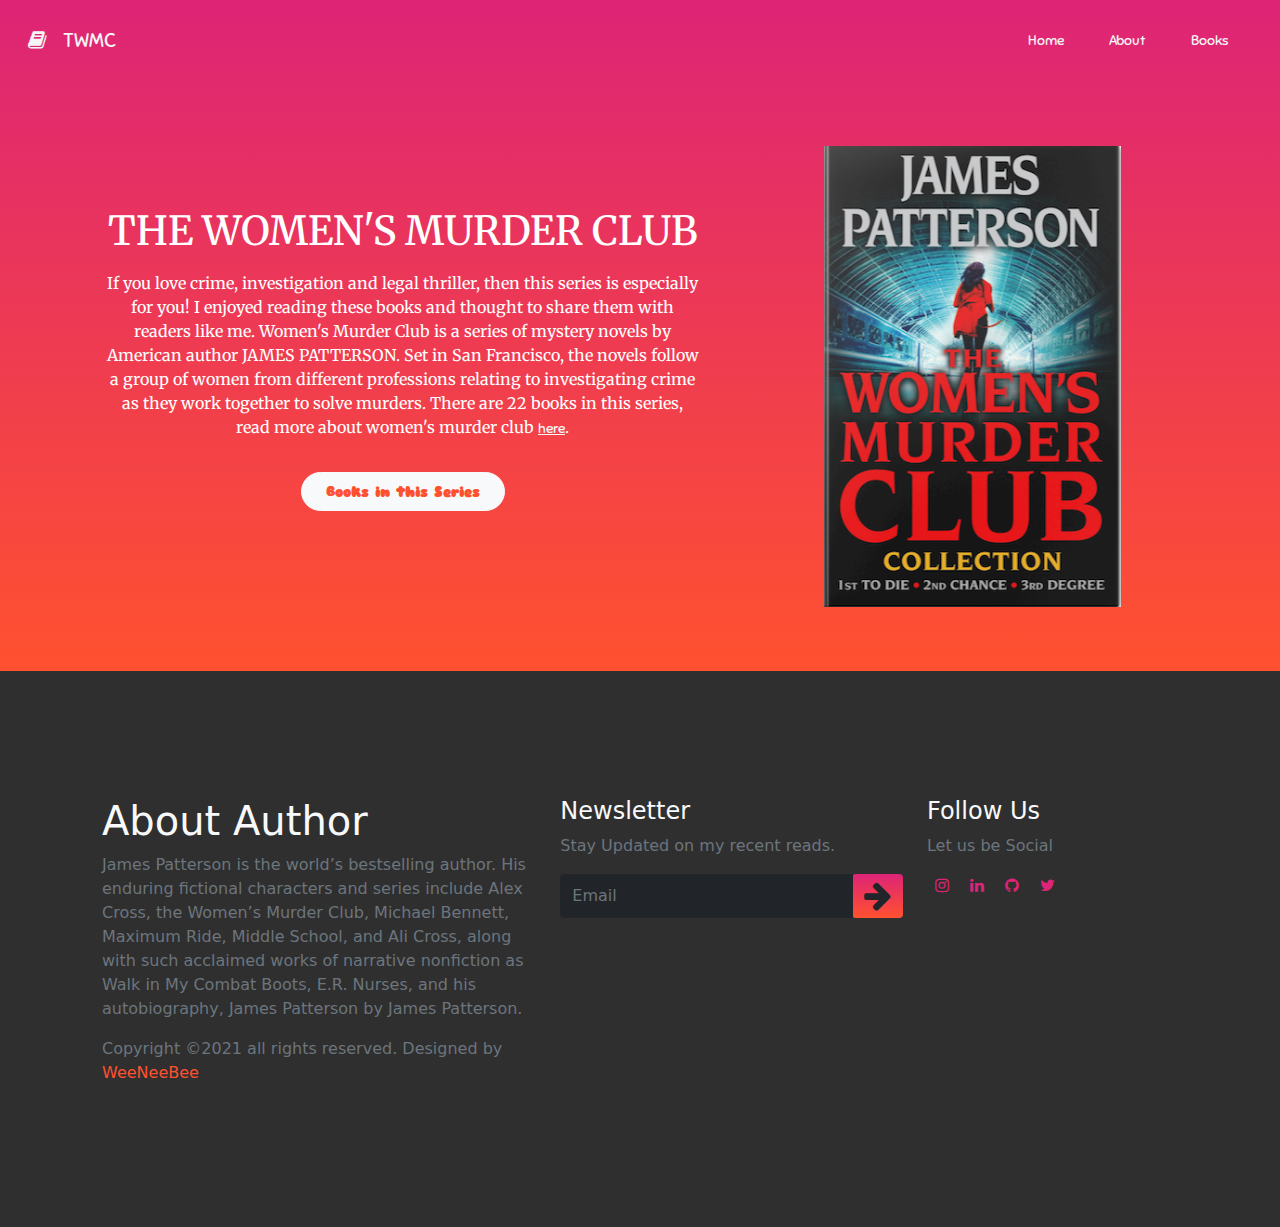
<file: index.html>
<!DOCTYPE html>
<html lang="en">
    <head>
        <meta charset="UTF-8">
        <meta http-equiv="X-UA-Compatible" content="IE=edge">
        <meta name="viewport" content="width=device-width, initial-scale=1.0">
        <link rel="stylesheet" href="css/bootstrap.min.css">
        <link rel="stylesheet" href="css/font-awesome.min.css">
        <link rel="stylesheet" href="css/style.css">
        <title>Women's Murder Club Series</title>
    </head>
    <body>
        <header>
            <div class="container-fluid">
                <nav class="navbar navbar-expand-md">
                    <a class="navbar-brand" href="index.html"><i class= "fa fa-book mx-3"></i>T<span>WM</span>C</a>
                    <button class="navbar-toggler" type="button" data-bs-toggle="collapse" data-bs-target="#navbarNav" aria-controls="navbarNav" aria-expanded="false" aria-label="Toggle navigation">
                        <i class="fa fa-align-right text-light"></i>
                    </button>
                    <div class="collapse navbar-collapse" id="navbarNav">
                        <ul class="navbar-nav ms-auto">
                            <li class="nav-item">
                            <a class="nav-link active" aria-current="page" href="index.html">Home</a>
                            </li>
                            <li class="nav-item">
                            <a class="nav-link" href="#">About</a>
                            </li>
                            <li class="nav-item">
                            <a class="nav-link" href="gallery.html">Books</a>
                            </li>
                        </ul>
                    </div>
                </nav>
            </div>
            <div class="container text-center">
                <div class="row">
                    <div class="col-lg-7 col-md-6 col-sm-12 about-twmc">
                        <h1 class="py-2">THE WOMEN'S MURDER CLUB</h1>
                        <p>If you love crime, investigation and legal thriller, then this series is especially for you! I enjoyed reading these books and thought to share them with readers like me. Women's Murder Club is a series of mystery novels by American author  JAMES PATTERSON. Set in San Francisco, the novels follow a group of women from different professions relating to investigating crime as they work together to solve murders. There are 22 books in this series, read more about women's murder club <a href="https://www.jamespatterson.com/landing-page/james-patterson-books-womens-murder-club/">here</a>.</p>
                        <button class="btn btn-light px-4 my-3"><a href="gallery.html">Books in this Series</a></button>
                    </div>
                    <div class="col-lg-5 col-md-6 col-sm-12 py-5 twmc-img">
                        <img src="img/bg-again-again.png" alt="book" class="img-fluid py-3">
                    </div>
                </div>
            </div>
        </header>
        <footer>
            <div class="container-fluid">
                <div class="row text-left">
                    <div class="col-lg-5 col-md-6 col-sm-12">
                        <h1 class="text-light">About Author</h1>
                        <p class="text-muted">James Patterson is the world’s bestselling author. His enduring fictional characters and series include Alex Cross, the Women’s Murder Club, Michael Bennett, Maximum Ride, Middle School, and Ali Cross, along with such acclaimed works of narrative nonfiction as Walk in My Combat Boots, E.R. Nurses, and his autobiography, James Patterson by James Patterson. </p>
                        <p class="text-muted">Copyright &copy;2021 all rights reserved. Designed by <span>WeeNeeBee</span></p>
                    </div>
                    <div class="col-lg-4 col-md-3 col-sm-12">
                        <h4 class="text-light">Newsletter</h4>
                        <p class="text-muted">Stay Updated on my recent reads.</p>
                        <form class="form-inline">
                            <div class="col pl-0">
                                <div class="input-group my-2">
                                    <input type="text" class="form-control bg-dark text-white" placeholder="Email">
                                    <div class="input-group-prepend">
                                        <div class="input-group-text">
                                            <i class= "fa fa-arrow-right fa-2x"></i>
                                        </div>
                                    </div>
                                </div>
                            </div>
                        </form>
                    </div>
                    <div class="col-lg-3 col-md-3 col-sm-12">
                        <h4 class="text-light">Follow Us</h4>
                        <p class="text-muted">Let us be Social</p>
                        <div class="column">
                            <a href="https://www.instagram.com/aphonographer/"><i class="fa fa-instagram"></i></a>
                            <a href="https://www.linkedin.com/in/winnifred-ngwalang-956ab3142/"><i class="fa fa-linkedin linkedin"></i></a>
                            <a href="https://github.com/WeeNeeBee"><i class="fa fa-github"></i></a>
                            <a href="#"><i class="fa fa-twitter"></i></a>
                        </div>
                    </div>
                </div>
            </div>
        </footer>
        <script src="js/bootstrap.min.js"></script>
        <script src="js/main.js"></script>    
    </body>
</html>
</file>
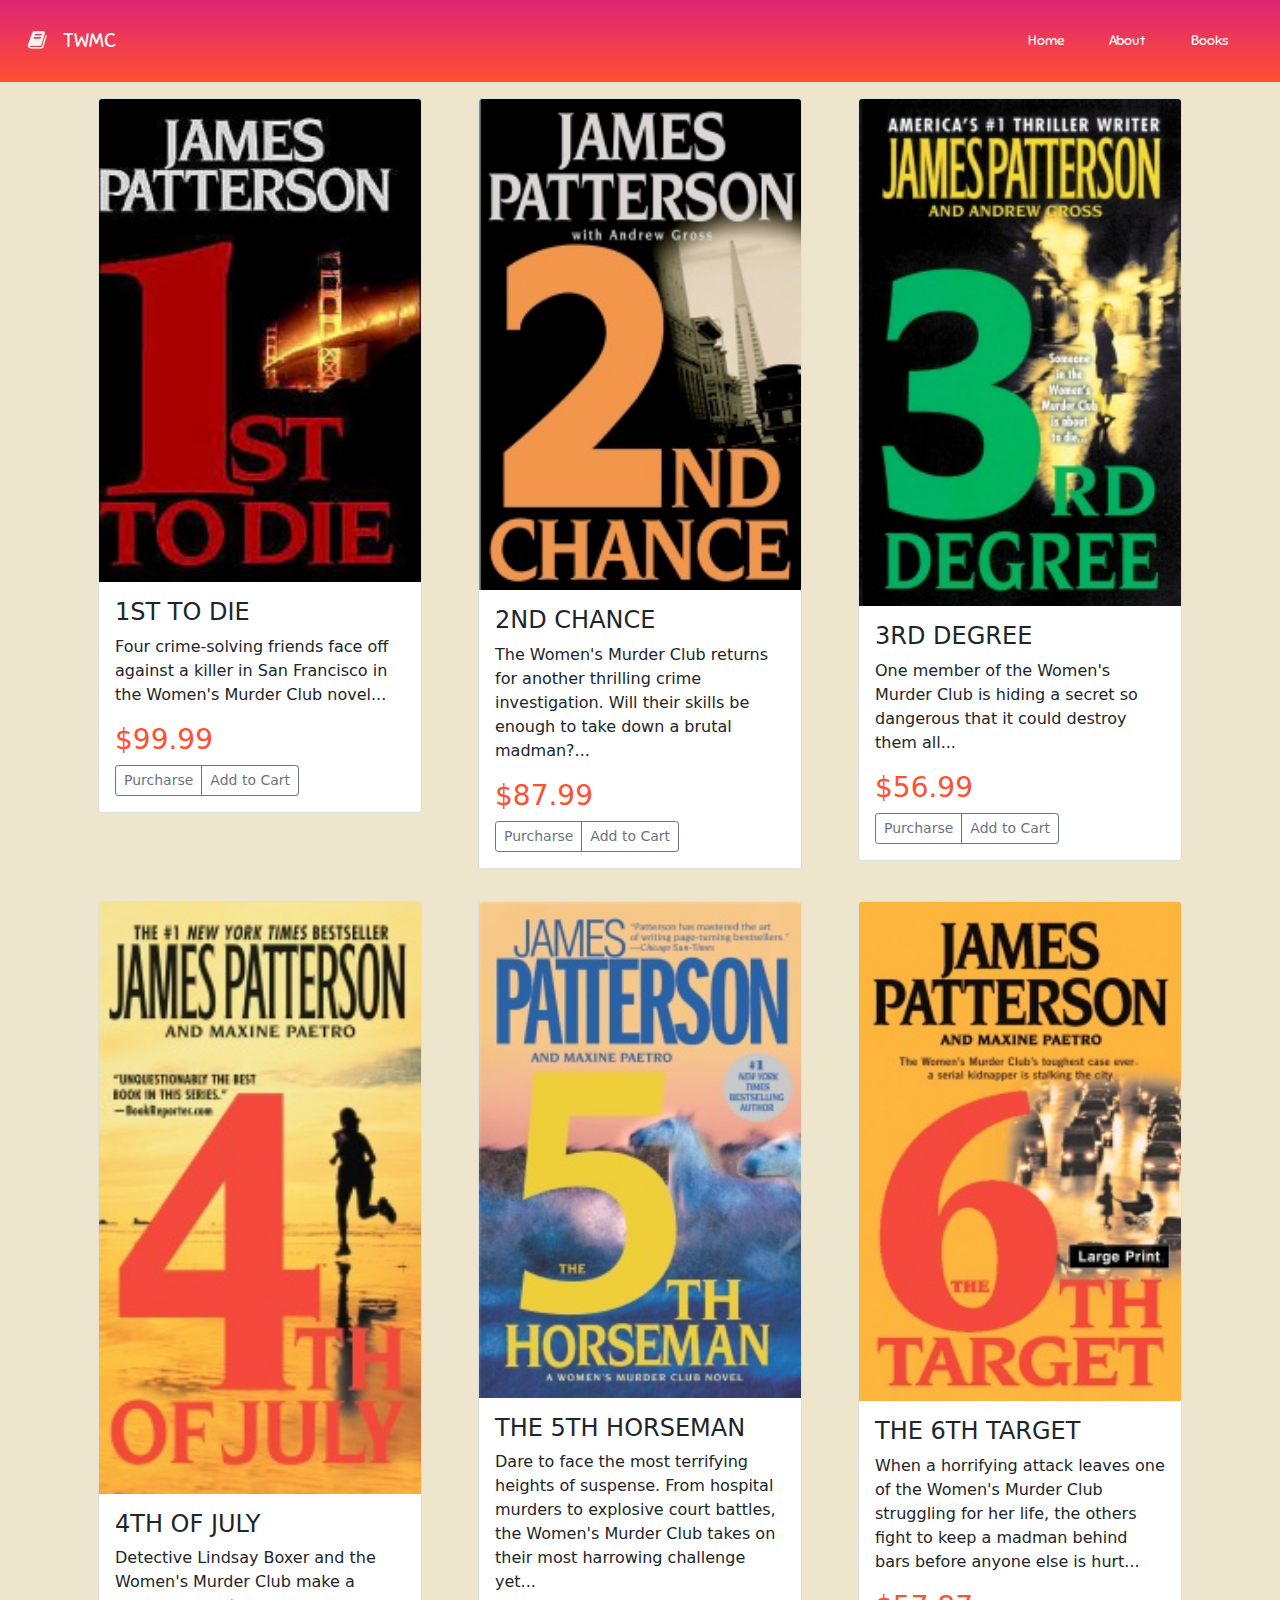
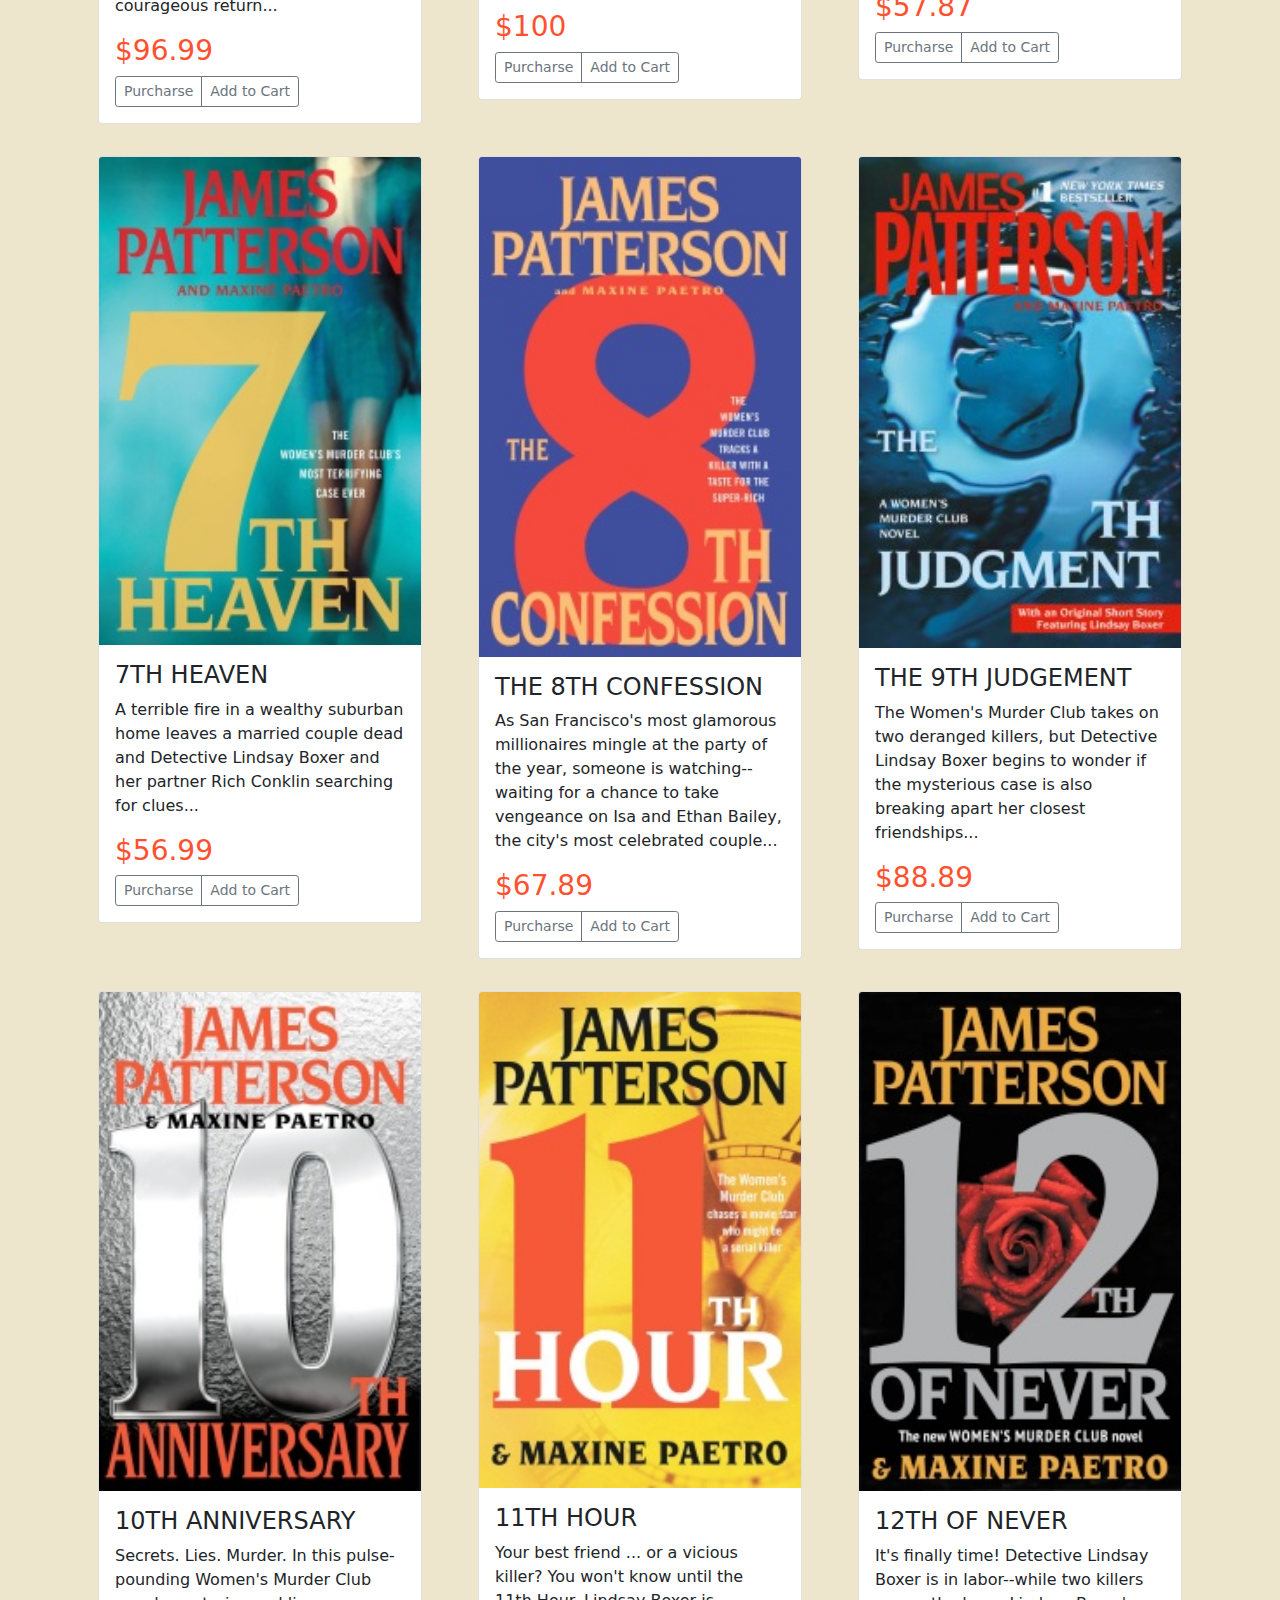
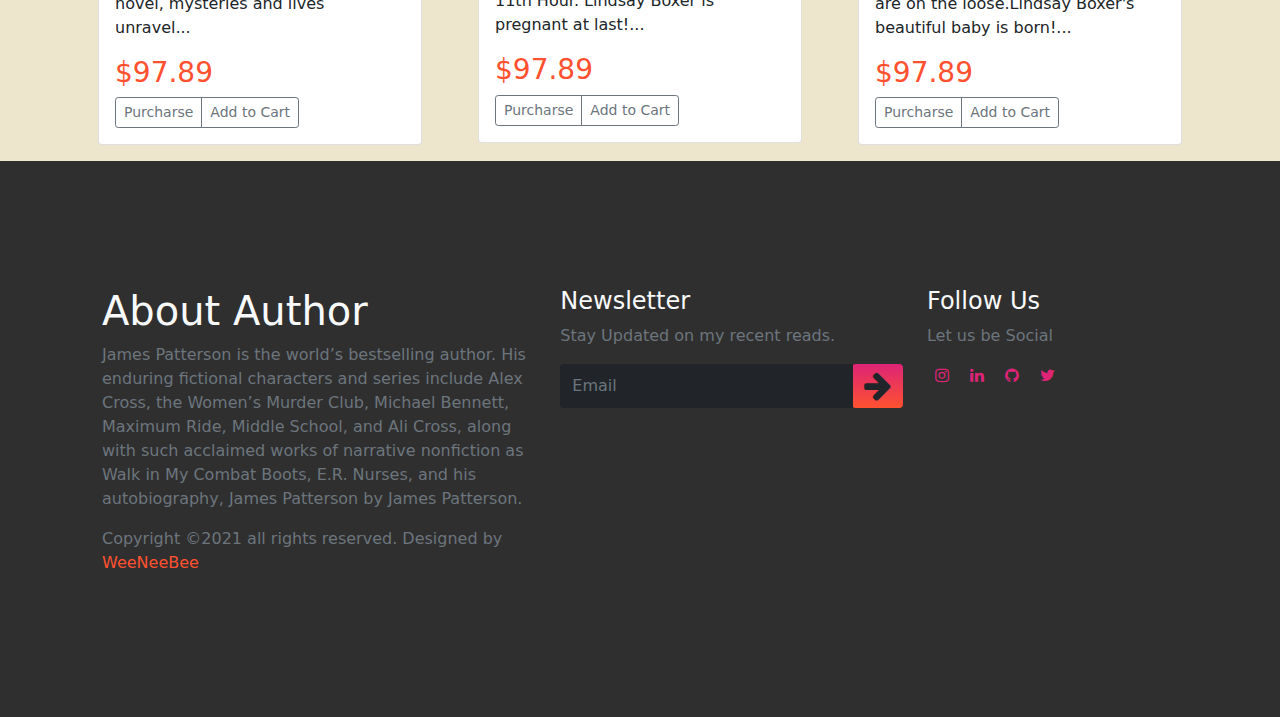
<file: gallery.html>
<!DOCTYPE html>
<html lang="en">
    <head>
        <meta charset="UTF-8">
        <meta http-equiv="X-UA-Compatible" content="IE=edge">
        <meta name="viewport" content="width=device-width, initial-scale=1.0">
        <link rel="stylesheet" href="css/bootstrap.min.css">
        <link rel="stylesheet" href="css/font-awesome.min.css">
        <link rel="stylesheet" href="css/style.css">
        <title>Women's Murder Club Series</title>
    </head>
    <body>
        <header>
            <div class="container-fluid">
                <nav class="navbar navbar-expand-md">
                    <a class="navbar-brand" href="index.html"><i class= "fa fa-book mx-3"></i>T<span>WM</span>C</a>
                    <button class="navbar-toggler" type="button" data-bs-toggle="collapse" data-bs-target="#navbarNav" aria-controls="navbarNav" aria-expanded="false" aria-label="Toggle navigation">
                        <i class="fa fa-align-right text-light"></i>
                    </button>
                    <div class="collapse navbar-collapse" id="navbarNav">
                        <ul class="navbar-nav ms-auto">
                            <li class="nav-item">
                            <a class="nav-link active" aria-current="page" href="index.html">Home</a>
                            </li>
                            <li class="nav-item">
                            <a class="nav-link" href="#">About</a>
                            </li>
                            <li class="nav-item">
                            <a class="nav-link" href="gallery.html">Books</a>
                            </li>
                        </ul>
                    </div>
                </nav>
            </div>
        </header>
        <div class="main">
            <div class="container">
                <div class="row" id="books-img">
                    <div class="col-lg-4 col-md-4 col-sm-12">
                        <div class="card m-3">
                            <img src="img/1.jpg" class="card-img-top gallery-item img-fluid" alt="...">
                            <div class="card-body">
                                <h4>1ST TO DIE</h4>
                                <p>Four crime-solving friends face off against a killer in San Francisco in the Women's Murder Club novel...</p>
                                <h3>$99.9</h3>
                                <div class="d-flex justify-content-between align-items-center">
                                    <div class="btn-group">
                                        <button type="button" class="btn btn-sm btn-outline-secondary">Purcharse</button>
                                        <button type="button" class="btn btn-sm btn-outline-secondary">Add to Cart</button></a>
                                    </div>
                                </div>
                            </div>
                        </div>
                    </div>
                </div>
            </div>
        </div>
        <footer>
            <div class="container-fluid">
                <div class="row text-left">
                    <div class="col-lg-5 col-md-6 col-sm-12">
                        <h1 class="text-light">About Author</h1>
                        <p class="text-muted">James Patterson is the world’s bestselling author. His enduring fictional characters and series include Alex Cross, the Women’s Murder Club, Michael Bennett, Maximum Ride, Middle School, and Ali Cross, along with such acclaimed works of narrative nonfiction as Walk in My Combat Boots, E.R. Nurses, and his autobiography, James Patterson by James Patterson. </p>
                        <p class="text-muted">Copyright &copy;2021 all rights reserved. Designed by <span>WeeNeeBee</span></p>
                    </div>
                    <div class="col-lg-4 col-md-3 col-sm-12">
                        <h4 class="text-light">Newsletter</h4>
                        <p class="text-muted">Stay Updated on my recent reads.</p>
                        <form class="form-inline">
                            <div class="col pl-0">
                                <div class="input-group my-2">
                                    <input type="text" class="form-control bg-dark text-white" placeholder="Email">
                                    <div class="input-group-prepend">
                                        <div class="input-group-text">
                                            <i class= "fa fa-arrow-right fa-2x"></i>
                                        </div>
                                    </div>
                                </div>
                            </div>
                        </form>
                    </div>
                    <div class="col-lg-3 col-md-3 col-sm-12">
                        <h4 class="text-light">Follow Us</h4>
                        <p class="text-muted">Let us be Social</p>
                        <div class="column">
                            <a href="https://www.instagram.com/aphonographer/"><i class="fa fa-instagram"></i></a>
                            <a href="https://www.linkedin.com/in/winnifred-ngwalang-956ab3142/"><i class="fa fa-linkedin linkedin"></i></a>
                            <a href="https://github.com/WeeNeeBee"><i class="fa fa-github"></i></a>
                            <a href="#"><i class="fa fa-twitter"></i></a>
                        </div>
                    </div>
                </div>
            </div>
        </footer>
        <script src="js/bootstrap.min.js"></script>
        <script src="js/main.js"></script>    
    </body>
</html>
</file>
<file: css/style.css>
@import url('http://fonts.googleapis.com/css?family=Acme|Lobster|Patua+One|Rubik|Sniglet');
@import url('https://fonts.googleapis.com/css2?family=Merriweather:ital,wght@1,300&display=swap');
* {
    padding: 0;
    margin: 0;
    box-sizing: border-box;
}
header,
section {
    overflow-x: hidden;
}
:root {
    --Sniglet-font:"Sniglet", cursive;
    --Rubik:"Rubik", cursive;
    --Patua:"Patua One", cursive;
    --light-black:#2e2c2caf;
    --bggradient:linear-gradient(to bottom, #dd2476, #ff512f);
    --light-grey:rgba(255,255,255,0.815)
}
header a {
    font-family: var(--Sniglet-font);
    font-size: 0.9em;
    color: whitesmoke;
}
.navbar-nav a {
    font-family: var(--Sniglet-font);
    font-size: 0.9em;
    color: whitesmoke;
}
header {
    background: #dd2476;
    background: var(--bggradient);
}
header .nav-item:last-child {
    padding-right: 2rem;
}
header .nav-item {
    padding: 0.9em;
}
header .nav-link:hover {
    color: black;
}
header .row .twmc-img {
    padding: 4.2vmin 1vmin;
}
header .row .about-twmc {
    padding: 13vmin 4vmin;
    font-family: 'Merriweather', serif;
    color: white;
}
header .row .twmc-img img {
    width: 65%;
}
header .container .about-twmc button {
    border-radius: 30px;
    font-weight: bold;
}
header .container .about-twmc button a {
    text-decoration: none;
    color: #ff512f;
}
header .container .about-twmc button a:hover {
    color: white;
}
header .container .about-twmc button:hover {
    background: transparent;
    border: 1px solid white;
}
footer {
    background-color: rgba(0, 0, 0, 0.815);
    overflow-x: hidden;
    padding: 14vmin 10vmin;
}
footer p>span {
    color: #ff512f;
}
footer input {
    border: none !important;
}
footer .input-group .input-group-text {
    background: var(--bggradient);
    border: none;
}
footer .column i {
    color: #dd2476;
    padding: 0 0.5em;
}
.card-body h3 {
    color: #ff512f;
}
.card:hover {
    cursor: pointer;
    filter: brightness(90%);
}
.main {
    background: rgba(233, 223, 191, 0.8);
}
</file>
